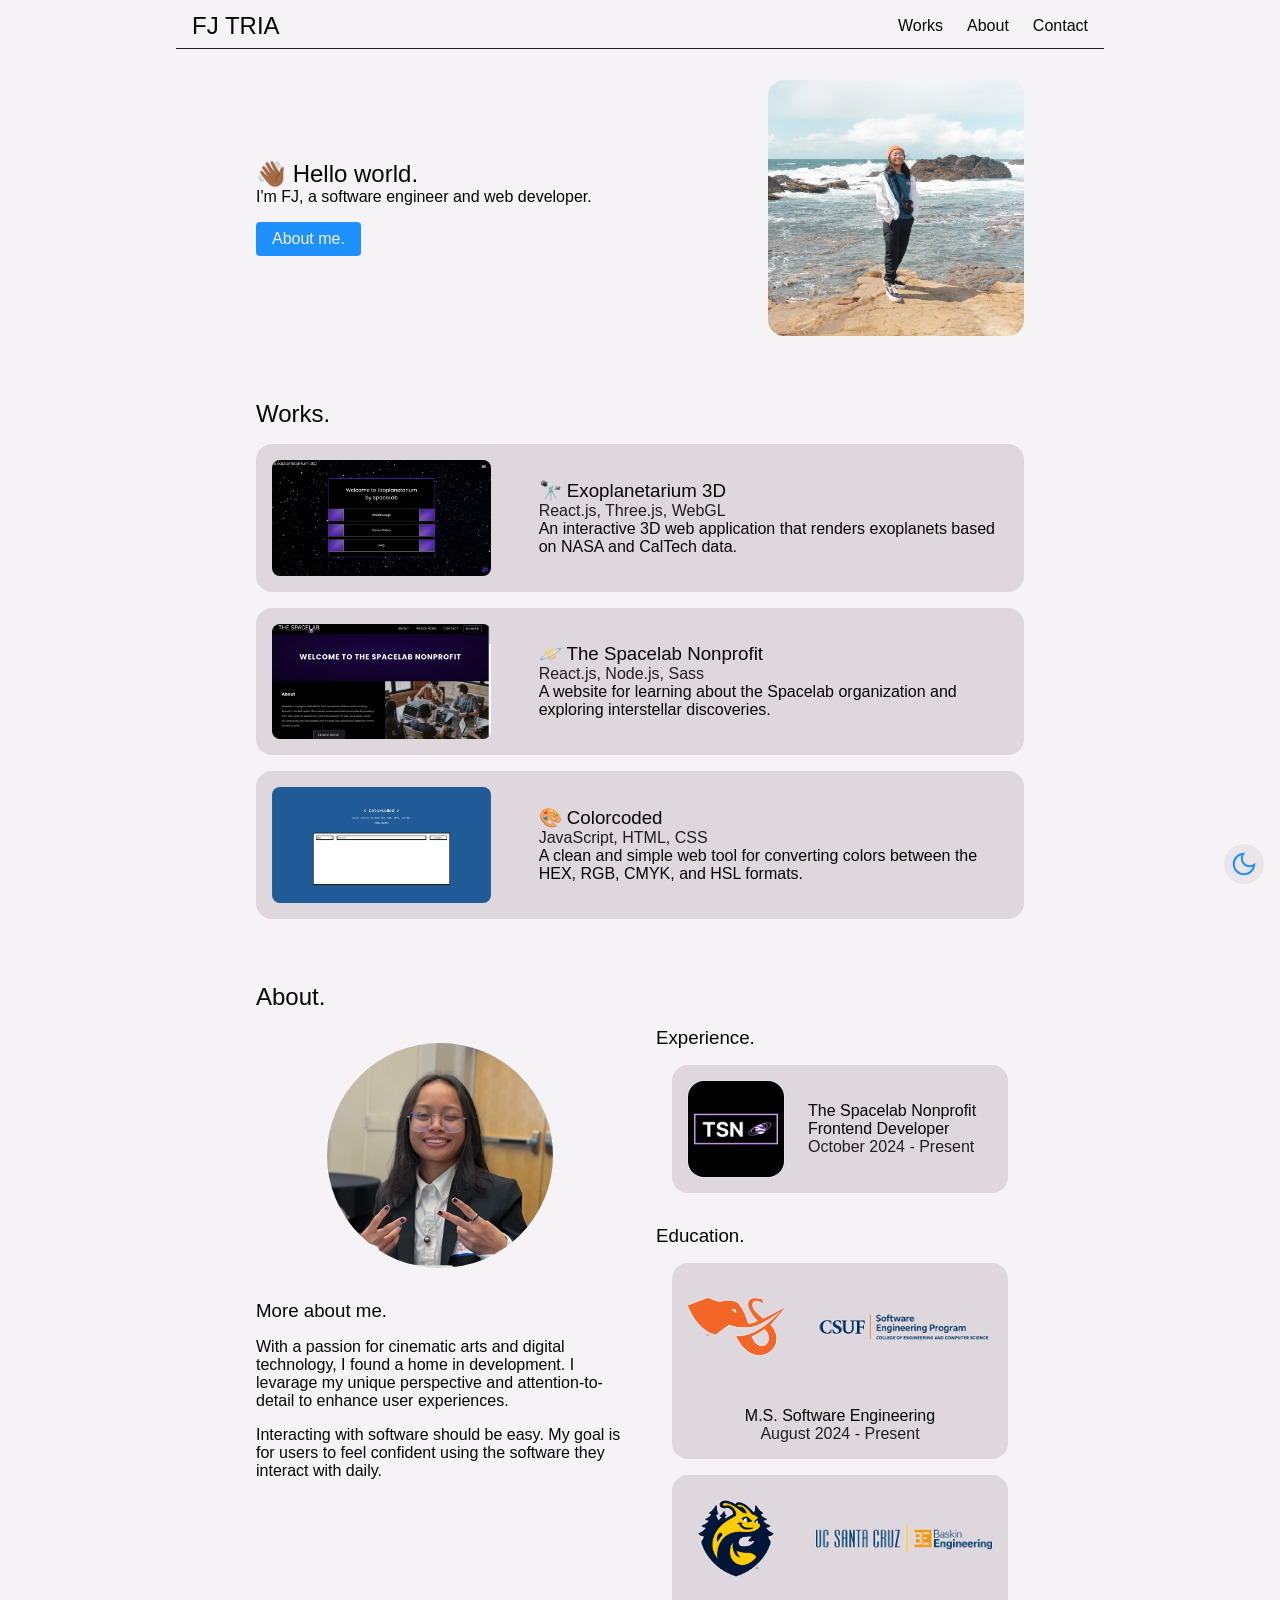
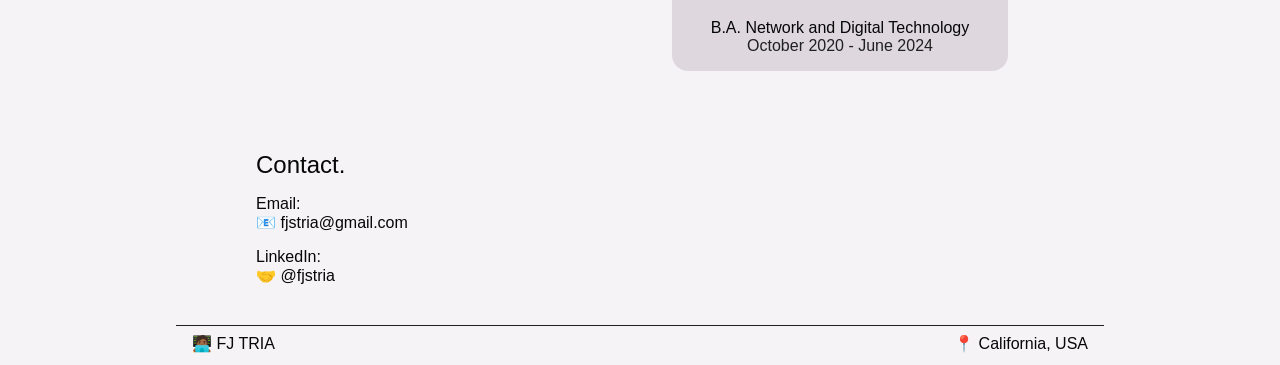
<file: index.html>
<!doctype html>
<html lang="en">
  <head>
    <meta charset="UTF-8" />
    <link rel="icon" type="image/svg+xml" href="/bolt.svg" />
    <meta name="viewport" content="width=device-width, initial-scale=1.0" />
    <title>FJ Tria – Software Engineer</title>
    <script type="module" crossorigin src="/assets/index-B96sW4Cz.js"></script>
    <link rel="stylesheet" crossorigin href="/assets/index-BYxCpdHn.css">
  </head>
  <body style="margin: 0;">
    <div id="root"></div>
  </body>
</html>
</file>
<file: assets/index-BYxCpdHn.css>
*{margin:0;padding:0;box-sizing:border-box;color:var(--text);background:var(--background);scrollbar-width:thin;scroll-behavior:smooth;overscroll-behavior:none;font-size:1rem/1.4em;font-family:Inter,sans-serif;font-weight:400}:root{--text: #070707;--subtext: #202020;--background: #F5F3F5;--card: #DED7DE;--primary: #1E90FF;--secondary: #005A9C;--themeToggle: url("data:image/svg+xml,%3csvg%20xmlns='http://www.w3.org/2000/svg'%20height='40px'%20viewBox='0%20-960%20960%20960'%20width='40px'%20fill='%23005A9C'%3e%3cpath%20d='M480-346.67q55.33%200%2094.33-39t39-94.33q0-55.33-39-94.33t-94.33-39q-55.33%200-94.33%2039t-39%2094.33q0%2055.33%2039%2094.33t94.33%2039Zm0%2066.67q-83%200-141.5-58.5T280-480q0-83%2058.5-141.5T480-680q83%200%20141.5%2058.5T680-480q0%2083-58.5%20141.5T480-280ZM200-446.67H40v-66.66h160v66.66Zm720%200H760v-66.66h160v66.66ZM446.67-760v-160h66.66v160h-66.66Zm0%20720v-160h66.66v160h-66.66ZM260-655.33l-100.33-97%2047.66-49%2096%20100-43.33%2046Zm493.33%20496-97.66-100.34%2045-45.66%2099.66%2097.66-47%2048.34Zm-98.66-541.34%2097.66-99.66%2049%2047L702-656l-47.33-44.67ZM159.33-207.33%20259-305l46.33%2045.67-97.66%2099.66-48.34-47.66ZM480-480Z'/%3e%3c/svg%3e")}[data-theme=dark]{--text: #F5F3F5;--subtext: #DED7DE;--background: #070707;--card: #202020;--primary: #005A9C;--secondary: #1E90FF}a,a:visited{text-decoration:none}a:hover{color:var(--secondary);transition:.3s}a:active{color:var(--primary)}.button{margin:0;padding:.5rem 1rem;text-align:center;color:#f5f3f5;background-color:var(--primary);border:none;border-radius:.25rem;transition:.3s}.button:hover{cursor:pointer;color:#f5f3f5;background-color:var(--secondary)}.button:active{color:#f5f3f5;background-color:var(--primary)}.title{font-size:1.125rem/1.4em;font-weight:500}.subtitle{font-weight:500}.subtext{color:var(--subtext);font-size:.75rem/1.4em;font-weight:300}@supports (font-variation-settings: normal){:root{font-family:InterVariable,sans-serif;font-optical-sizing:auto}}@font-face{font-family:InterVariable;font-style:normal;font-weight:100 900;font-display:swap;src:url(/assets/InterVariable-CWi-zmRD.woff2) format("woff2")}@font-face{font-family:InterVariable;font-style:italic;font-weight:100 900;font-display:swap;src:url(/assets/InterVariable-Italic-d6KXgdvN.woff2) format("woff2")}.container{position:fixed;bottom:3.5rem;right:3.5rem}.container input{position:absolute;opacity:0;height:0;width:0}.toggle{position:absolute;cursor:pointer;top:0;left:0;height:2.5rem;width:2.5rem;background-image:url("data:image/svg+xml,%3csvg%20xmlns='http://www.w3.org/2000/svg'%20height='40px'%20viewBox='0%20-960%20960%20960'%20width='40px'%20fill='%231E90FF'%3e%3cpath%20d='M480-120q-150%200-255-105T120-480q0-150%20105-255t255-105q10%200%2020.5.67%2010.5.66%2024.17%202-37.67%2031-59.17%2077.83T444-660q0%2090%2063%20153t153%2063q53%200%2099.67-20.5%2046.66-20.5%2077.66-56.17%201.34%2012.34%202%2021.84.67%209.5.67%2018.83%200%20150-105%20255T480-120Zm0-66.67q102%200%20179.33-61.16Q736.67-309%20760.67-395.67q-23.34%209-49.11%2013.67-25.78%204.67-51.56%204.67-117.46%200-200.06-82.61-82.61-82.6-82.61-200.06%200-22.67%204.34-47.67%204.33-25%2014.66-55-91.33%2028.67-150.5%20107-59.16%2078.34-59.16%20175.67%200%20122%2085.66%20207.67Q358-186.67%20480-186.67Zm-6-288Z'/%3e%3c/svg%3e");background-size:75%;background-position:center;background-repeat:no-repeat;background-color:#ded7de80;border-radius:2rem}.container:hover input~.toggle{background-image:url("data:image/svg+xml,%3csvg%20xmlns='http://www.w3.org/2000/svg'%20height='40px'%20viewBox='0%20-960%20960%20960'%20width='40px'%20fill='%23005A9C'%3e%3cpath%20d='M480-120q-150%200-255-105T120-480q0-150%20105-255t255-105q10%200%2020.5.67%2010.5.66%2024.17%202-37.67%2031-59.17%2077.83T444-660q0%2090%2063%20153t153%2063q53%200%2099.67-20.5%2046.66-20.5%2077.66-56.17%201.34%2012.34%202%2021.84.67%209.5.67%2018.83%200%20150-105%20255T480-120Zm0-66.67q102%200%20179.33-61.16Q736.67-309%20760.67-395.67q-23.34%209-49.11%2013.67-25.78%204.67-51.56%204.67-117.46%200-200.06-82.61-82.61-82.6-82.61-200.06%200-22.67%204.34-47.67%204.33-25%2014.66-55-91.33%2028.67-150.5%20107-59.16%2078.34-59.16%20175.67%200%20122%2085.66%20207.67Q358-186.67%20480-186.67Zm-6-288Z'/%3e%3c/svg%3e");background-color:#c7bbc780}.container input:checked~.toggle{background-image:url("data:image/svg+xml,%3csvg%20xmlns='http://www.w3.org/2000/svg'%20height='40px'%20viewBox='0%20-960%20960%20960'%20width='40px'%20fill='%23005A9C'%3e%3cpath%20d='M480-346.67q55.33%200%2094.33-39t39-94.33q0-55.33-39-94.33t-94.33-39q-55.33%200-94.33%2039t-39%2094.33q0%2055.33%2039%2094.33t94.33%2039Zm0%2066.67q-83%200-141.5-58.5T280-480q0-83%2058.5-141.5T480-680q83%200%20141.5%2058.5T680-480q0%2083-58.5%20141.5T480-280ZM200-446.67H40v-66.66h160v66.66Zm720%200H760v-66.66h160v66.66ZM446.67-760v-160h66.66v160h-66.66Zm0%20720v-160h66.66v160h-66.66ZM260-655.33l-100.33-97%2047.66-49%2096%20100-43.33%2046Zm493.33%20496-97.66-100.34%2045-45.66%2099.66%2097.66-47%2048.34Zm-98.66-541.34%2097.66-99.66%2049%2047L702-656l-47.33-44.67ZM159.33-207.33%20259-305l46.33%2045.67-97.66%2099.66-48.34-47.66ZM480-480Z'/%3e%3c/svg%3e");background-color:#20202080}.container:hover input:checked~.toggle{background-image:url("data:image/svg+xml,%3csvg%20xmlns='http://www.w3.org/2000/svg'%20height='40px'%20viewBox='0%20-960%20960%20960'%20width='40px'%20fill='%231E90FF'%3e%3cpath%20d='M480-346.67q55.33%200%2094.33-39t39-94.33q0-55.33-39-94.33t-94.33-39q-55.33%200-94.33%2039t-39%2094.33q0%2055.33%2039%2094.33t94.33%2039Zm0%2066.67q-83%200-141.5-58.5T280-480q0-83%2058.5-141.5T480-680q83%200%20141.5%2058.5T680-480q0%2083-58.5%20141.5T480-280ZM200-446.67H40v-66.66h160v66.66Zm720%200H760v-66.66h160v66.66ZM446.67-760v-160h66.66v160h-66.66Zm0%20720v-160h66.66v160h-66.66ZM260-655.33l-100.33-97%2047.66-49%2096%20100-43.33%2046Zm493.33%20496-97.66-100.34%2045-45.66%2099.66%2097.66-47%2048.34Zm-98.66-541.34%2097.66-99.66%2049%2047L702-656l-47.33-44.67ZM159.33-207.33%20259-305l46.33%2045.67-97.66%2099.66-48.34-47.66ZM480-480Z'/%3e%3c/svg%3e");background-color:#39393980}#navbar{padding:.75rem 11rem 0rem;position:fixed;top:0;width:100%;z-index:99}@media screen and (max-width: 768px){#navbar{padding:.75rem 1rem 0rem}}nav{padding:0 1rem;display:grid;grid-template-columns:1fr 1fr;text-align:center}.logo{display:flex;justify-content:flex-start;align-items:center}.links{list-style:none;display:flex;justify-content:flex-end;align-items:center;gap:1.5rem}@media screen and (max-width: 768px){.links{gap:1rem}}.hero{margin-top:3rem;padding:2rem 16rem;display:grid;grid-template-columns:2fr 1fr}@media screen and (max-width: 768px){.hero{padding:2rem 1rem;display:flex;flex-direction:column-reverse;gap:1rem}}#wave{display:inline-block;transition:transform .5s ease;background-color:#0000}#wave:hover{cursor:pointer;animation:wave 1.5s infinite}@keyframes wave{0%{transform:translate(0) rotate(0)}25%{transform:translate(5px,5px) rotate(5deg)}50%{transform:translate(0) rotate(0)}75%{transform:translate(-5px,5px) rotate(-5deg)}to{transform:translate(0) rotate(0)}}.hero-left{display:flex;flex-direction:column;justify-content:center;text-align:left;gap:1rem}@media screen and (max-width: 768px){.hero-left{text-align:center}}.text-container{display:flex;flex-direction:column}.button-container{display:flex}@media screen and (max-width: 768px){.button-container{justify-content:center}}.hero-right{display:flex;justify-content:center;align-items:center}.hero-right img{width:100%;border-radius:1rem}@media screen and (max-width: 768px){.hero-right img{width:50%}}#works{padding:2rem 16rem}@media screen and (max-width: 768px){#works{padding:2rem 1rem}}.works-container{padding-top:1rem;display:flex;flex-direction:column;gap:1rem}.project-card{display:grid;grid-template-columns:1fr 2fr;gap:1rem;border-radius:1rem;background-color:var(--card);background-image:linear-gradient(90deg,#1e90ff80,#005a9c00);background-size:0 100%;background-repeat:no-repeat;transition:.5s}.project-card:hover{background-size:100% 100%}@media screen and (max-width: 992px){.project-card{grid-template-columns:1fr;text-align:center;gap:0}}@media screen and (max-width: 768px){.project-card{grid-template-columns:1fr 2fr}}@media screen and (max-width: 576px){.project-card{grid-template-columns:1fr;text-align:center;gap:0}}.project-image{display:flex;align-items:center;background-color:#0000}.project-image img{width:100%;border-radius:1.5rem;padding:1rem;background-color:#0000}.project-details{display:flex;flex-direction:column;justify-content:center;padding:1rem;background-color:#0000}.project-details h3,p{background-color:#0000}#about{padding:2rem 16rem}@media screen and (max-width: 768px){#about{padding:2rem 1rem}}.about-container{padding-top:1rem;display:grid;grid-template-columns:1fr 1fr;gap:2rem}@media screen and (max-width: 992px){.about-container{grid-template-columns:1fr}}@media screen and (max-width: 768px){.about-container{grid-template-columns:1fr 1fr}}@media screen and (max-width: 576px){.about-container{grid-template-columns:1fr}}.about-left{display:flex;flex-direction:column;gap:1rem}@media screen and (max-width: 992px){.about-left{text-align:center}}@media screen and (max-width: 768px){.about-left{text-align:left}.about-left p{padding:0 1rem}}@media screen and (max-width: 576px){.about-left{text-align:center}}.about-image{display:flex;justify-content:center;align-items:center}.about-image img{width:70%;padding:1rem;border-radius:100rem}.about-right{display:flex;flex-direction:column}@media screen and (max-width: 992px){.about-right h3{text-align:center}}@media screen and (max-width: 768px){.about-right h3{text-align:left}}@media screen and (max-width: 576px){.about-right h3{text-align:center}}.about-right img{filter:drop-shadow(0 0 1px var(--background))}.experience-container{padding:1rem 1rem 2rem;display:flex;flex-direction:column}.experience-card{padding:1rem;display:grid;grid-template-columns:1fr 2fr;gap:1.5rem;border-radius:1rem;background-color:var(--card)}.experience-image{background-color:#0000;display:flex;justify-content:center;align-items:center}.experience-image img{height:6rem;width:6rem;border-radius:1rem;object-fit:contain;background-color:#0000}.experience-details{display:flex;flex-direction:column;justify-content:center;background-color:#0000}.experience-details h4,p{background-color:#0000}.education-container{padding:1rem;display:flex;flex-direction:column;gap:1rem}.education-card{display:flex;flex-direction:column;gap:1rem;border-radius:1rem;background-color:var(--card)}.education-images{display:grid;grid-template-columns:1fr 3fr;background-color:#0000}.education-logo{display:flex;justify-content:center;align-items:center;background-color:#0000}.education-logo img{width:8rem;height:8rem;object-fit:contain;padding:1rem;background-color:#0000}.education-program{display:flex;justify-content:center;align-items:center;background-color:#0000}.education-program img{width:100%;padding:1rem;background-color:#0000}.education-details{display:flex;flex-direction:column;justify-content:center;align-items:center;text-align:center;padding:0 1rem 1rem;background-color:#0000}.education-details h4,p{background-color:#0000}#contact{padding:2rem 16rem;gap:1rem}@media screen and (max-width: 768px){#contact{padding:2rem 1rem}}#contact p{padding-top:1rem}#footer{padding:0rem 11rem .75rem;width:100%}@media screen and (max-width: 768px){#footer{padding:0rem 1rem .75rem}}hr{margin-top:.5rem;border:none;height:1px;background-color:var(--subtext)}.footer-container{padding:.5rem 1rem 0;display:flex;justify-content:space-between}
</file>
